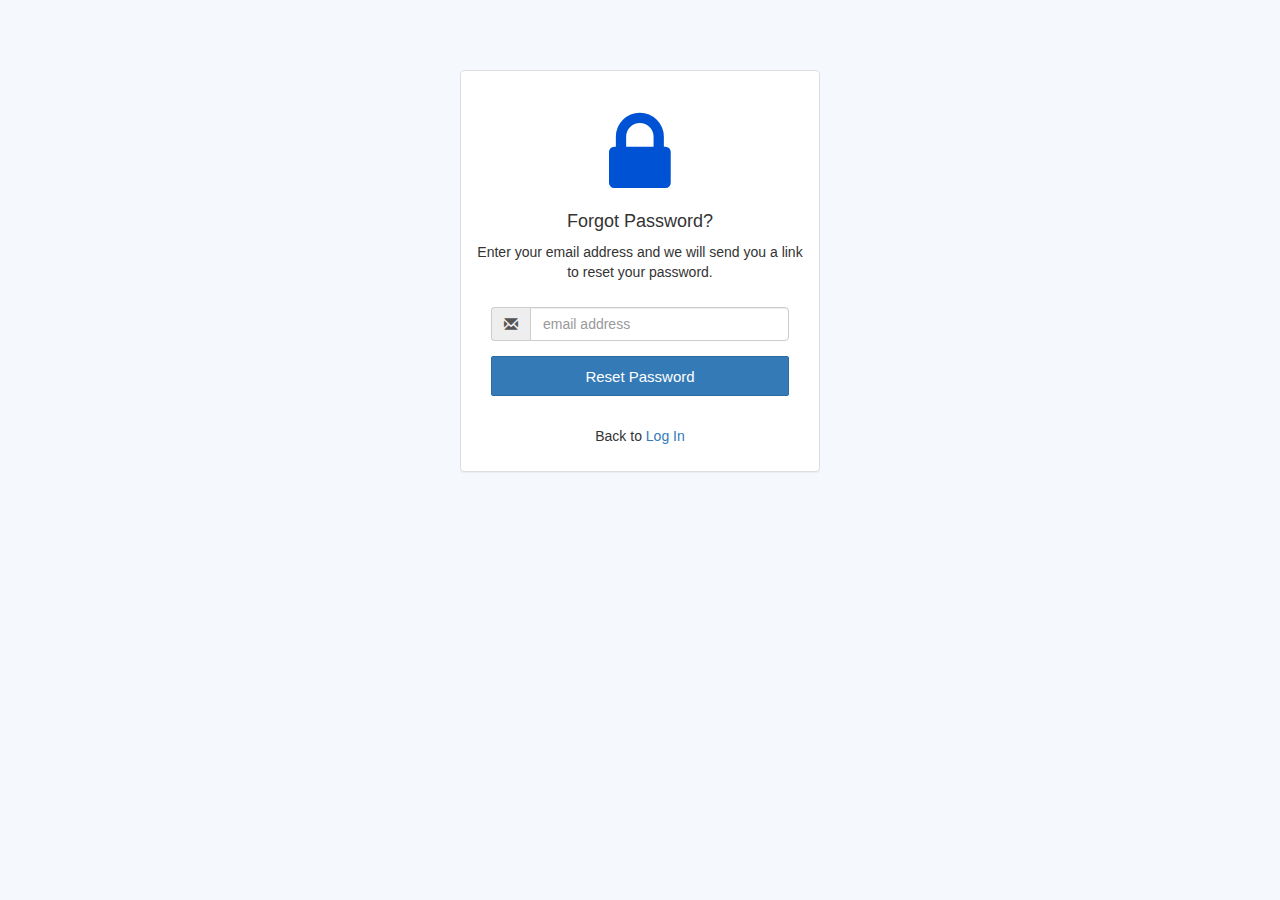
<file: forgot-password.html>
<!DOCTYPE html>
<html lang="en">
<head>
    <meta charset="UTF-8">
    <meta http-equiv="X-UA-Compatible" content="IE=edge">
    <meta name="viewport" content="width=device-width, initial-scale=1.0">
    <title>Forgot password</title>
    <link href="//maxcdn.bootstrapcdn.com/bootstrap/3.3.0/css/bootstrap.min.css" rel="stylesheet" id="bootstrap-css">
    <script src="//maxcdn.bootstrapcdn.com/bootstrap/3.3.0/js/bootstrap.min.js"></script>
    <script src="//code.jquery.com/jquery-1.11.1.min.js"></script>
    <link rel="stylesheet" href="https://maxcdn.bootstrapcdn.com/font-awesome/4.5.0/css/font-awesome.min.css">
    <link href="forgot-password.html" rel="stylesheet">
    <link href="register.html" rel="stylesheet">
    <link href="reset-password.html" rel="stylesheet">
    <link href="style.css" rel="stylesheet">
</head>
<body>
  <div class="form-gap"></div>
  <div class="container">
    <div class="row">
      <div class="col-md-4 col-md-offset-4">
              <div class="panel panel-default">
                <div class="panel-body">
                  <div class="text-center">
                    <h3><i style="color: #0052D4" class="fa fa-lock fa-4x"></i></h3>
                    <h4 class="text-center">Forgot Password?</h4>
                    <div><p style="display:block">Enter your email address and we will send you a link to reset your password.</p></div>
                    <div class="panel-body">
      
                      <form id="register-form" role="form" autocomplete="off" class="form" method="post">
      
                        <div class="form-group">
                          <div class="input-group">
                            <span class="input-group-addon"><i class="glyphicon glyphicon-envelope color-blue"></i></span>
                            <input id="email" name="email" placeholder="email address" class="form-control"  type="email" required>
                          </div>
                        </div>
                        <div class="form-group ">
                          <input name="recover-submit" class="btn btn-lg btn-primary btn-block" value="Reset Password" type="submit">
                        </div>
                        
                        <input type="hidden" class="hide" name="token" id="token" value=""><a href="index.html"></a>
                      </form>
      
                    </div>
                    <div class="d-flex justify-content-between align-items-center mb-2">

                     <p>Back to <a href="index.html">Log In</a></p> 
                    </div>
                  </div>
                </div>
              </div>
            </div>
    </div>
  </div>

</body>
</html>
</file>
<file: style.css>
body{
	background-color: rgba(0, 84, 204, 0.04);
  }
input{
 height:40px;
}
.btn {
   border-radius: 2px;
   text-transform: capitalize;
   font-size: 15px;
   padding: 10px 19px;
   cursor: pointer
}

.m-b-20 {
   margin-bottom: 20px
}

.btn-md {
   padding: 10px 16px;
   font-size: 15px;
   line-height: 23px
}

.heading {
   font-size: 21px
}

#infoMessage p {
   color: red !important
}

.btn-google {
   color: #545454;
   background-color: #ffffff;
   box-shadow: 0 1px 2px 1px #ddd
}

.or-container {
   align-items: center;
   color: #ccc;
   display: flex;
   margin: 25px 0
}

.line-separator {
   background-color: #ccc;
   flex-grow: 5;
   height: 1px
}

.or-label {
   flex-grow: 1;
   margin: 0 15px;
   text-align: center
}
.form-gap {
    padding-top: 70px;
}
a{
	text-decoration:none !important;
	}
	
	 .myform{
   position: relative;
   display: -ms-flexbox;
   display: flex;
   padding: 1rem;
   -ms-flex-direction: column;
   flex-direction: column;
   width: 100%;
   pointer-events: auto;
   background-color: #fff;
   background-clip: padding-box;
   border: 1px solid rgba(0,0,0,.2);
   border-radius: 1.1rem;
   outline: 0;
   max-width: 500px;
	}
	.tx-tfm{
	text-transform:uppercase;
	}
	.mybtn{
	border-radius:50px;
	}
   
	.login-or {
	position: relative;
	color: #aaa;
	margin-top: 10px;
	margin-bottom: 10px;
	padding-top: 10px;
	padding-bottom: 10px;
	}
	.span-or {
	display: block;
	position: absolute;
	left: 50%;
	top: -2px;
	margin-left: -25px;
	background-color: #fff;
	width: 50px;
	text-align: center;
	}
	.hr-or {
	height: 1px;
	margin-top: 0px !important;
	margin-bottom: 0px !important;
	}
	
	 form .error {
	color: #ff0000;
	}
	.myform{
		position: relative;
		display: -ms-flexbox;
		display: flex;
		padding: 1rem;
		-ms-flex-direction: column;
		flex-direction: column;
		width: 100%;
		pointer-events: auto;
		background-color: #fff;
		background-clip: padding-box;
		border: 1px solid rgba(0,0,0,.2);
		border-radius: 1.1rem;
		outline: 0;
		max-width: 500px;
		 }
         .tx-tfm{
         text-transform:uppercase;
         }
         .mybtn{
         border-radius:50px;
         }
        
         .login-or {
         position: relative;
         color: #aaa;
         margin-top: 10px;
         margin-bottom: 10px;
         padding-top: 10px;
         padding-bottom: 10px;
         }
         .span-or {
         display: block;
         position: absolute;
         left: 50%;
         top: -2px;
         margin-left: -25px;
         background-color: #fff;
         width: 50px;
         text-align: center;
         }
         .hr-or {
         height: 1px;
         margin-top: 0px !important;
         margin-bottom: 0px !important;
         }
         
          form .error {
         color: #ff0000;
         }
</file>
